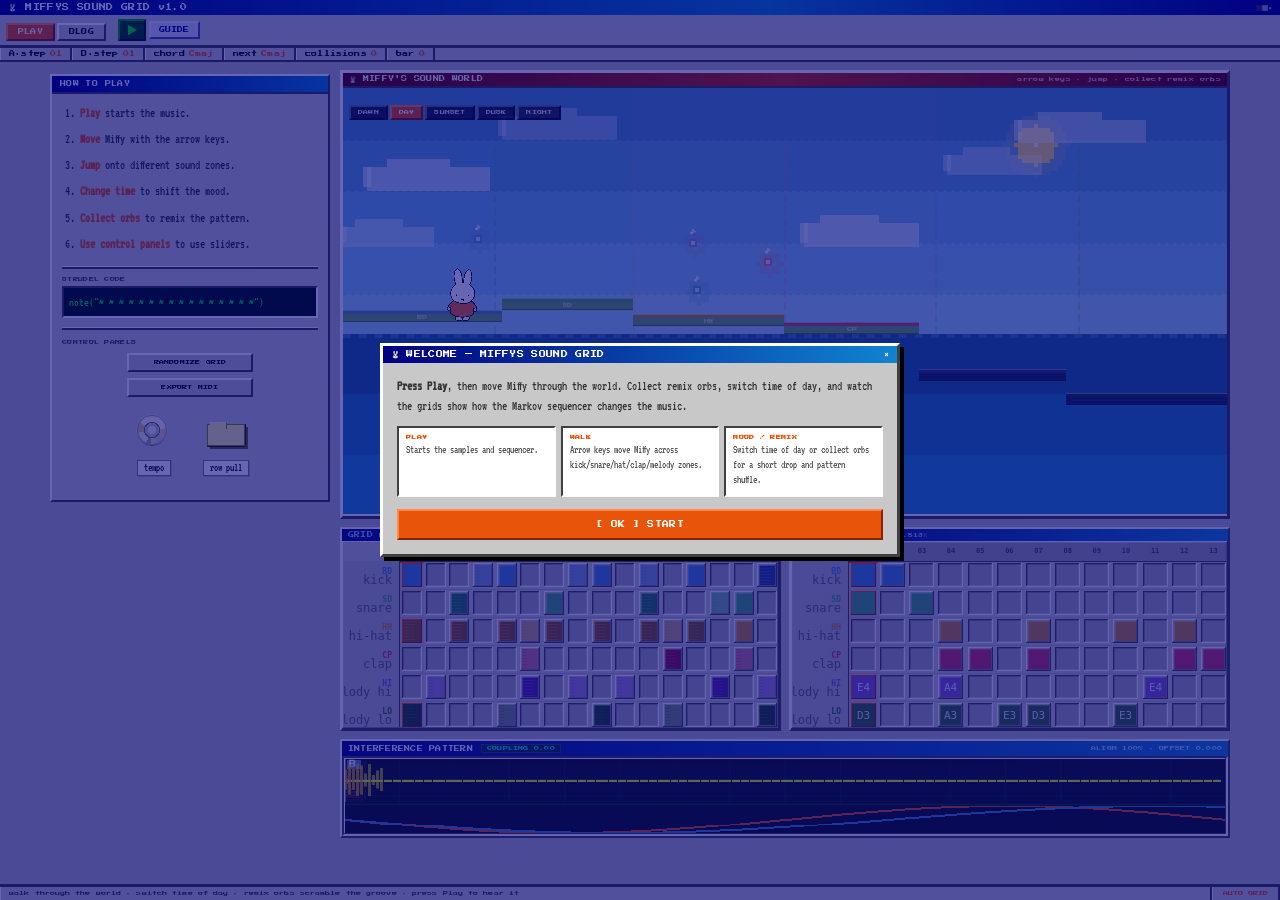
<file: index.html>
<!DOCTYPE html>
<html lang="en">
<head>
<meta charset="UTF-8">
<meta name="viewport" content="width=device-width, initial-scale=1.0">
<title>Miffy's Sound Grid</title>
<link rel="preconnect" href="https://fonts.googleapis.com">
<link rel="preconnect" href="https://fonts.gstatic.com" crossorigin>
<link href="https://fonts.googleapis.com/css2?family=VT323&family=Press+Start+2P&display=swap" rel="stylesheet">
<style>
*,*::before,*::after{box-sizing:border-box;margin:0;padding:0}

:root{
  --bg:#c0c0c0;
  --win-bg:#c8c8c8;
  --text:#000000;
  --muted:#444444;
  --accent:#e8540a;
  --accent-dim:#c44000;
  --button-face:#c0c0c0;
  --mono:'VT323',monospace;
  --pixel:'Press Start 2P',monospace;
  --c-bd:#4488cc;--c-sd:#44aa66;--c-hh:#cc8822;--c-cp:#cc3355;--c-mel:#8855cc;--c-bass:#336622;
}

html,body{
  width:100%;min-height:100%;
  background:var(--bg);
  background-image:
    repeating-linear-gradient(0deg,transparent,transparent 1px,rgba(0,0,0,.03) 1px,rgba(0,0,0,.03) 2px),
    repeating-linear-gradient(90deg,transparent,transparent 1px,rgba(0,0,0,.03) 1px,rgba(0,0,0,.03) 2px);
  color:var(--text);font-family:var(--mono);font-size:14px;overflow-x:hidden;
}
body{overflow-y:auto;}
#app{display:flex;flex-direction:column;min-height:100vh;}

/* ---- HEADER ---- */
header{
  display:flex;flex-direction:column;align-items:stretch;
  background:var(--win-bg);flex-shrink:0;
  position:sticky;top:0;z-index:50;
  border-bottom:3px solid #404040;
}
.header-titlebar{
  padding:3px 8px;
  background:linear-gradient(90deg,#000080 0%,#1084d0 60%,#000080 100%);
  color:#fff;font-family:var(--pixel);font-size:7px;letter-spacing:.05em;
  display:flex;align-items:center;gap:8px;
}
.logo{display:none;}
.top-nav{display:flex;align-items:center;gap:2px;padding:4px 6px 0;}
.nav-link{
  font-family:var(--pixel);font-size:6px;letter-spacing:.04em;
  text-transform:uppercase;text-decoration:none;color:var(--text);
  padding:4px 10px;background:var(--button-face);
  border-style:solid;border-width:2px;
  border-color:#fff #404040 #404040 #fff;
  display:inline-block;
}
.nav-link:hover{background:#d4d0c8;}
.nav-link.active{background:var(--accent);color:#fff;border-color:#ff8844 #882200 #882200 #ff8844;}
.hdr-right{display:flex;align-items:center;gap:3px;flex-wrap:wrap;padding:4px 6px;}

/* ---- BUTTONS ---- */
.pill,.btn{
  font-family:var(--pixel);font-size:6px;letter-spacing:.02em;
  padding:4px 8px;background:var(--button-face);color:var(--text);
  cursor:pointer;text-transform:uppercase;
  border-style:solid;border-width:2px;
  border-color:#fff #404040 #404040 #fff;
  border-radius:0;box-shadow:none;transition:none;white-space:nowrap;
}
.pill:hover,.btn:hover{background:#d4d0c8;transform:none;}
.pill:active,.btn:active{border-color:#404040 #fff #fff #404040;padding:5px 7px 3px 9px;}
.pill.on,.btn.on{background:var(--accent);color:#fff;border-color:#ff8844 #882200 #882200 #ff8844;}
.btn.soft{background:#d8d8f0;color:#000080;border-color:#e8e8ff #5050a0 #5050a0 #e8e8ff;}
.btn.warn.on{background:#884400;color:#ffcc00;border-color:#cc6600 #442200 #442200 #cc6600;}
.play-control{
  width:28px;height:22px;padding:0;display:inline-grid;place-items:center;
  background:#004400;border-color:#00aa00 #002200 #002200 #00aa00;
}
.play-control::before{
  content:'';display:block;width:0;height:0;margin-left:2px;
  border-top:5px solid transparent;border-bottom:5px solid transparent;border-left:9px solid #00ff00;
}
.play-control.playing{background:#660000;border-color:#ff4444 #330000 #330000 #ff4444;}
.play-control.playing::before{width:4px;height:10px;margin-left:-5px;border:0;background:#ff4444;box-shadow:6px 0 0 #ff4444;}
.sep{width:2px;height:18px;background:#808080;box-shadow:1px 0 0 #fff;}
.pill-group{display:flex;gap:2px;}

/* ---- STATEBAR ---- */
#statebar{
  display:flex;align-items:stretch;gap:0;flex-wrap:wrap;
  background:var(--win-bg);border-bottom:2px solid #404040;
  font-family:var(--pixel);font-size:6px;letter-spacing:.03em;color:var(--text);
}
#statebar span{display:flex;align-items:center;padding:3px 8px;border-right:2px solid #404040;border-left:1px solid #fff;}
#statebar b{color:var(--accent);font-weight:normal;margin-left:4px;}

/* ---- MAIN WRAP ---- */
#wrap{flex:1;padding:8px;display:flex;flex-direction:column;gap:10px;align-items:center;}
#play-layout{
  width:100%;max-width:1180px;display:grid;grid-template-columns:minmax(220px,280px) minmax(0,1fr);
  gap:10px;align-items:start;
}
#play-stage{min-width:0;display:flex;flex-direction:column;gap:8px;}

/* Secondary sequencer feedback — smaller, optional readout */
#sequencer-feedback{
  width:100%;
  display:flex;flex-direction:column;gap:8px;
  opacity:0.92;
}
#sequencer-feedback .grid-tag{font-size:5px;}
#sequencer-feedback canvas{cursor:default;}

/* ---- MUSIC GUIDE ---- */
.music-guide-panel{
  background:var(--win-bg);border-style:solid;border-width:2px;border-color:#fff #404040 #404040 #fff;
  padding:0 0 8px;max-width:100%;min-width:0;width:100%;overflow:hidden;
  position:sticky;top:74px;
}
.music-guide-title{
  padding:5px 8px;background:linear-gradient(90deg,#000080,#1084d0);font-family:var(--pixel);font-size:6px;letter-spacing:.06em;
  text-transform:uppercase;color:#fff;border-bottom:2px solid #404040;
}
.music-guide-steps{
  margin:10px 12px 12px 28px;font-family:var(--mono);font-size:13px;color:#333;line-height:1.55;list-style:decimal;
}
.music-guide-steps li{margin-bottom:6px;}
.music-guide-steps strong{color:var(--accent);font-weight:700;}
.strudel-section{margin:10px 10px 6px;padding-top:8px;border-top:2px solid #404040;box-shadow:0 -1px 0 #fff;}
.strudel-label{font-family:var(--pixel);font-size:5px;letter-spacing:.06em;text-transform:uppercase;color:var(--muted);margin-bottom:4px;}
.loading-line{
  font-family:var(--pixel);font-size:5px;color:var(--muted);letter-spacing:.02em;padding:0 12px 4px;
}
.control-launcher{
  margin:10px;
  padding-top:10px;
  border-top:2px solid #404040;
  box-shadow:0 -1px 0 #fff;
  display:flex;
  flex-direction:column;
  align-items:center;
}
.control-launcher-title{
  font-family:var(--pixel);font-size:5px;letter-spacing:.06em;text-transform:uppercase;color:var(--muted);margin-bottom:8px;
  width:100%;
}
.control-randomize-btn{
  appearance:none;
  margin:0 auto 10px;
  padding:5px 10px 4px;
  background:var(--button-face);
  color:var(--text);
  border-style:solid;
  border-width:2px;
  border-color:#fff #404040 #404040 #fff;
  box-shadow:none;
  cursor:pointer;
  font-family:var(--pixel);
  font-size:5px;
  letter-spacing:.04em;
  text-transform:uppercase;
  line-height:1.2;
}
.control-randomize-btn:hover{background:#d4d0c8;}
.control-randomize-btn:active{
  border-color:#404040 #fff #fff #404040;
  padding:6px 9px 3px 11px;
}
.control-randomize-btn:focus-visible{
  outline:1px dotted #000;
  outline-offset:2px;
}
.control-utility-buttons{
  display:flex;
  flex-direction:column;
  gap:6px;
  align-items:center;
  margin:0 auto 10px;
}
.control-utility-buttons .control-randomize-btn{
  margin:0;
  min-width:126px;
}
.desktop-panels{
  display:grid;
  grid-template-columns:repeat(2,minmax(0,1fr));
  gap:8px 10px;
  align-items:start;
  justify-content:center;
  width:fit-content;
  max-width:100%;
  margin:0 auto;
}
.desktop-panel{
  appearance:none;
  background:transparent;
  border:none;
  padding:6px 4px;
  display:flex;
  flex-direction:column;
  align-items:center;
  gap:5px;
  cursor:pointer;
  font-family:inherit;
}
.desktop-panel:hover .desktop-panel-icon{transform:translateY(-1px);}
.desktop-panel:focus-visible{outline:1px dotted #000;outline-offset:2px;}
.desktop-panel-label{
  font-family:var(--mono);font-size:11px;letter-spacing:0;text-transform:lowercase;color:#111;text-align:center;line-height:1.1;
  background:#ffffff;border:1px solid #7a7a7a;padding:1px 6px;box-shadow:1px 1px 0 rgba(0,0,0,.16);
}
.desktop-panel-icon{
  width:54px;height:42px;position:relative;background:transparent;
}
.desktop-panel-icon::before,.desktop-panel-icon::after{content:'';position:absolute;display:block;}
.desktop-panel-icon.tempo::before{
  left:10px;top:2px;width:30px;height:30px;border-radius:50%;
  background:
    radial-gradient(circle at 50% 50%,#f1f1ee 0 4px,#c8c7bf 4px 7px,#6f6f69 7px 8px,transparent 8px),
    conic-gradient(from 18deg,#fbf7e6 0 18%,#ead4a0 18% 30%,#d4cec0 30% 41%,#d7f08f 41% 46%,#a3a8ab 46% 52%,#f7eecf 52% 67%,#e2c98f 67% 79%,#fef7e6 79% 100%);
  border:1px solid #9fa2a8;
  box-shadow:
    -1px 0 0 #d4d5d9,
    1px 0 0 #d4d5d9,
    0 -1px 0 #d4d5d9,
    0 1px 0 #6b6d72;
}
.desktop-panel-icon.tempo::after{
  display:none;
}
.desktop-panel-icon.rowpull::before{
  left:8px;top:11px;width:38px;height:22px;background:
    linear-gradient(135deg,transparent 0 8px,#fbf59b 8px),
    linear-gradient(#fbf59b,#fff4aa);
  border:1px solid #8b8908;
  box-shadow:
    1px 0 0 #1e1e1e,
    0 1px 0 #1e1e1e,
    3px 3px 0 rgba(95,92,0,.9);
}
.desktop-panel-icon.rowpull::after{
  left:11px;top:9px;width:17px;height:7px;background:#fbf59b;
  border-top:1px solid #fff7ca;
  border-left:1px solid #fff7ca;
  border-right:1px solid #8b8908;
}
.control-window{
  margin:10px auto 0;
  border-style:solid;border-width:2px;border-color:#fff #404040 #404040 #fff;
  background:var(--win-bg);
  width:100%;
  max-width:100%;
  overflow:hidden;
}
.control-window.is-hidden,.desktop-panels.is-hidden{display:none;}
.control-window-bar{
  display:flex;align-items:center;gap:8px;padding:4px 6px;
  background:linear-gradient(90deg,#2a2a6a,#4a4a9a);color:#fff;
  font-family:var(--pixel);font-size:5px;letter-spacing:.06em;text-transform:uppercase;
}
.control-window-bar span:first-child{color:#ffcc66;}
.control-window-close{
  margin-left:auto;
  width:18px;height:18px;padding:0;
  background:var(--button-face);color:#000;cursor:pointer;
  border-style:solid;border-width:2px;border-color:#fff #404040 #404040 #fff;
  font-family:var(--pixel);font-size:6px;line-height:1;
}
.control-window-body{padding:6px;display:grid;gap:6px;min-width:0;}
.control-pane{display:none;gap:6px;}
.control-pane.is-active{display:grid;}
.control-mini-title{
  font-family:var(--pixel);font-size:5px;letter-spacing:.06em;text-transform:uppercase;color:var(--muted);
  padding:2px 4px;border-top:1px solid #404040;border-bottom:1px solid #fff;
}
.panel-block{
  border-style:solid;border-width:2px;border-color:#404040 #fff #fff #404040;
  background:var(--win-bg);padding:5px;display:grid;gap:5px;min-width:0;
}
.panel-slider{
  display:grid;grid-template-columns:42px minmax(0,1fr) 34px;gap:5px;align-items:center;min-width:0;
}
.panel-slider label{
  font-family:var(--pixel);font-size:5px;letter-spacing:.05em;text-transform:uppercase;color:#333;
}
.panel-slider input{min-width:0;width:100%;}
.panel-slider output{
  font-family:var(--pixel);font-size:6px;color:var(--accent);text-align:right;
}

/* ---- GRID PANELS ---- */
#grids-wrap{display:grid;grid-template-columns:1fr 1fr;gap:8px;flex-shrink:0;}
.grid-panel{background:var(--win-bg);border-style:solid;border-width:2px;border-color:#fff #404040 #404040 #fff;padding:0;}
.grid-tag{display:flex;align-items:center;gap:6px;padding:3px 6px;background:linear-gradient(90deg,#000080,#1084d0);font-family:var(--pixel);font-size:6px;letter-spacing:.04em;}
.gtag-label{color:#fff;padding:0;border:none;background:none;font-size:6px;}
.gtag-a{color:#88ccff;}.gtag-b{color:#cc88ff;}
.gtag-steps{color:rgba(255,255,255,.7);font-size:5px;}
canvas{display:block;width:100%;cursor:default;touch-action:none;image-rendering:pixelated;}
#ca,#cb{border-radius:0;}

/* ---- INTERFERENCE ---- */
#int-section{background:var(--win-bg);border-style:solid;border-width:2px;border-color:#fff #404040 #404040 #fff;flex-shrink:0;}
#int-header{display:flex;align-items:center;gap:8px;padding:3px 6px;background:linear-gradient(90deg,#000080,#1084d0);font-family:var(--pixel);font-size:6px;letter-spacing:.04em;text-transform:uppercase;}
.int-title{color:#fff;font-weight:normal;}
#coupling-badge{padding:1px 5px;font-size:5px;border:1px solid #404040;color:#00ffcc;background:#003030;}
#phase-display{margin-left:auto;color:rgba(255,255,255,.7);font-size:5px;}
#int-canvas{display:block;width:100%;height:80px;border-top:2px solid #404040;border-left:2px solid #404040;border-right:2px solid #fff;border-bottom:2px solid #fff;image-rendering:pixelated;}

/* ---- CONTROLS ---- */
.panel{flex-shrink:0;}
.control-bank{background:var(--win-bg);border-style:solid;border-width:2px;border-color:#fff #404040 #404040 #fff;padding:6px;display:grid;grid-template-columns:minmax(200px,1fr) minmax(180px,.85fr) minmax(210px,1fr);gap:6px;}
.control-section{border-style:solid;border-width:2px;border-color:#404040 #fff #fff #404040;background:var(--win-bg);display:grid;gap:5px;align-content:start;padding:0;}
.section-title{display:flex;align-items:center;justify-content:space-between;padding:3px 5px;background:linear-gradient(90deg,#2a2a6a,#4a4a9a);font-family:var(--pixel);font-size:5px;letter-spacing:.04em;text-transform:uppercase;color:#fff;}
.section-title span:first-child{color:#ffcc66;}
.subsection-title{font-family:var(--pixel);font-size:5px;letter-spacing:.06em;text-transform:uppercase;color:var(--muted);padding:2px 5px;margin:0 4px;border-top:1px solid #404040;border-bottom:1px solid #fff;}
.slider-row{display:grid;grid-template-columns:44px 1fr 32px;align-items:center;gap:4px;padding:0 5px;}
.slider-row label{font-family:var(--pixel);font-size:5px;text-transform:uppercase;letter-spacing:.02em;color:var(--muted);}
.val{font-family:var(--pixel);font-size:6px;color:var(--accent);text-align:right;}
input[type=range]{-webkit-appearance:none;appearance:none;height:6px;border-radius:0;outline:none;cursor:pointer;background:#808080;border-top:1px solid #404040;border-left:1px solid #404040;border-right:1px solid #fff;border-bottom:1px solid #fff;}
input[type=range]::-webkit-slider-thumb{-webkit-appearance:none;width:14px;height:18px;border-radius:0;cursor:pointer;background:var(--button-face);border-top:2px solid #fff;border-left:2px solid #fff;border-right:2px solid #404040;border-bottom:2px solid #404040;}

/* ---- ROW PULL ---- */
.pull-item{display:flex;align-items:center;gap:4px;padding:2px 4px;background:var(--win-bg);margin:0 4px;border-top:1px solid #404040;border-left:1px solid #404040;border-right:1px solid #fff;border-bottom:1px solid #fff;}
.pull-item{display:grid;grid-template-columns:22px 42px minmax(0,1fr) 30px;gap:4px;align-items:center;}
.pull-item .rp-name{font-family:var(--pixel);font-size:6px;width:auto;flex-shrink:1;}
.pull-item .rp-sub{font-family:var(--mono);font-size:11px;color:var(--muted);width:auto;flex-shrink:1;line-height:1.15;}
.pull-item input{flex:initial;min-width:0;width:100%;}
.pull-item .rp-val{font-family:var(--pixel);font-size:5px;color:var(--muted);width:28px;text-align:right;}

/* ---- CHORD ---- */
#chord-row{display:flex;gap:2px;flex-wrap:wrap;padding:0 4px;}
.chord-pill{font-family:var(--pixel);font-size:5px;padding:2px 5px;border-style:solid;border-width:2px;border-color:#fff #404040 #404040 #fff;color:var(--muted);background:var(--button-face);cursor:default;}
.chord-pill.active{border-color:#404040 #fff #fff #404040;color:var(--accent);background:#fff0e8;}
.chord-vals{display:flex;gap:16px;margin:4px;padding:4px;border-top:2px solid #404040;border-left:2px solid #404040;border-right:2px solid #fff;border-bottom:2px solid #fff;}
.chord-big .chord-lbl{font-family:var(--pixel);font-size:5px;letter-spacing:.06em;text-transform:uppercase;color:var(--muted);}
.chord-big .chord-name{font-family:var(--pixel);font-size:12px;color:var(--accent);line-height:1.3;margin-top:2px;}
#strudel-box{font-family:var(--mono);font-size:12px;color:#00ff44;background:#001a00;padding:5px;word-break:break-all;line-height:1.5;min-height:30px;margin:0;border-top:2px solid #404040;border-left:2px solid #404040;border-right:2px solid #fff;border-bottom:2px solid #fff;}
#loading-status{font-family:var(--pixel);font-size:5px;color:var(--muted);margin:2px 4px;letter-spacing:.02em;}

/* ---- FOOTER ---- */
footer{padding:0;border-top:3px solid #404040;background:var(--win-bg);display:flex;align-items:stretch;gap:0;flex-shrink:0;}
.hint{font-family:var(--pixel);font-size:5px;color:var(--muted);padding:4px 8px;border-right:2px solid #404040;border-left:1px solid #fff;letter-spacing:.02em;display:flex;align-items:center;flex:1;}
#kit-lbl{font-family:var(--pixel);font-size:5px;color:var(--muted);letter-spacing:.02em;}
.footer-state{display:flex;}
.footer-state span{display:flex;align-items:center;padding:4px 10px;border-right:2px solid #404040;border-left:1px solid #fff;font-family:var(--pixel);font-size:5px;color:var(--muted);}
#grid-status-lbl{color:var(--accent);text-transform:uppercase;}

/* ---- INTRO ---- */
.intro-overlay{position:fixed;inset:0;z-index:100;display:grid;place-items:center;padding:24px;background:rgba(0,0,128,.6);}
.intro-overlay.is-hidden{display:none;}
.intro-card{width:min(520px,100%);background:var(--win-bg);border-style:solid;border-width:3px;border-color:#fff #404040 #404040 #fff;box-shadow:4px 4px 0 #000;}
.intro-card-titlebar{padding:4px 8px;background:linear-gradient(90deg,#000080,#1084d0);color:#fff;font-family:var(--pixel);font-size:7px;letter-spacing:.05em;display:flex;align-items:center;gap:6px;}
.intro-card-body{padding:14px;}
.intro-kicker{font-family:var(--pixel);font-size:6px;letter-spacing:.1em;text-transform:uppercase;color:var(--accent);margin-bottom:6px;}
.intro-card h1{font-family:var(--pixel);font-size:9px;line-height:1.8;color:var(--text);margin-bottom:8px;}
.intro-card p{font-family:var(--mono);font-size:13px;color:#333;line-height:1.5;margin-bottom:10px;}
.intro-steps{display:grid;grid-template-columns:repeat(3,1fr);gap:5px;margin:8px 0 12px;}
.intro-steps div{padding:7px;background:#fff;border-top:2px solid #404040;border-left:2px solid #404040;border-right:2px solid #fff;border-bottom:2px solid #fff;}
.intro-steps b{display:block;color:var(--accent);font-family:var(--pixel);font-size:5px;text-transform:uppercase;letter-spacing:.06em;margin-bottom:3px;}
.intro-steps span{display:block;font-family:var(--mono);font-size:11px;color:#555;line-height:1.35;}
.intro-start{width:100%;border-radius:0;border-style:solid;border-width:2px;border-color:#ff8844 #882200 #882200 #ff8844;background:var(--accent);color:#fff;font-family:var(--pixel);font-size:7px;padding:10px;cursor:pointer;letter-spacing:.05em;}
.intro-start:hover{background:var(--accent-dim);}
.pill:focus-visible,.btn:focus-visible,input:focus-visible{outline:2px dotted #000;outline-offset:1px;}

/* ====== GAME ====== */
#game-section{position:relative;width:100%;margin-left:auto;margin-right:auto;overflow:hidden;flex-shrink:0;border-style:solid;border-width:3px;border-color:#fff #404040 #404040 #fff;}
#game-title-bar{padding:3px 6px;background:linear-gradient(90deg,#600000,#c83000,#600000);color:#fff;font-family:var(--pixel);font-size:6px;letter-spacing:.06em;display:flex;align-items:center;justify-content:space-between;}
#game-canvas{display:block;width:100%;height:min(54vh,430px);max-height:460px;cursor:none;touch-action:none;image-rendering:pixelated;image-rendering:crisp-edges;border-top:2px solid #404040;border-bottom:2px solid #fff;}
#tod-bar{position:absolute;top:32px;left:6px;display:flex;gap:2px;z-index:10;}
.tod-btn{font-family:var(--pixel);font-size:5px;letter-spacing:.04em;padding:3px 7px;background:rgba(0,0,0,.72);color:rgba(255,255,255,.85);border-style:solid;border-width:2px;border-color:rgba(255,255,255,.35) rgba(0,0,0,.6) rgba(0,0,0,.6) rgba(255,255,255,.35);cursor:pointer;text-transform:uppercase;}
.tod-btn:hover{background:rgba(40,20,0,.85);color:#fff;}
.tod-btn.active{background:var(--accent);color:#fff;border-color:#ff8844 #882200 #882200 #ff8844;}
#game-hud{position:absolute;bottom:6px;left:50%;transform:translateX(-50%);display:flex;gap:0;align-items:stretch;background:rgba(0,0,0,.82);border-style:solid;border-width:2px;border-color:rgba(255,255,255,.3) rgba(0,0,0,.5) rgba(0,0,0,.5) rgba(255,255,255,.3);font-family:var(--pixel);font-size:5px;color:rgba(255,255,255,.85);letter-spacing:.04em;z-index:10;white-space:nowrap;}
#game-hud > span{padding:4px 7px;border-right:1px solid rgba(255,255,255,.15);display:flex;align-items:center;}
.hud-sep{display:none;}
.hud-zone{color:#ffaa44;}
.hud-key{display:inline-block;padding:0 3px;background:rgba(255,255,255,.15);border:1px solid rgba(255,255,255,.3);margin:0 1px;}
@media(max-width:900px){
  #play-layout{grid-template-columns:1fr;max-width:min(920px,100%);}
  .music-guide-panel{position:static;}
  #grids-wrap{grid-template-columns:1fr}
  #game-canvas{height:min(40vh,280px);max-height:340px;}
  #int-canvas{height:56px;}
}
@media(max-width:640px){
  .intro-steps{grid-template-columns:1fr}
  .intro-card h1{font-size:7px}
  #game-canvas{height:min(36vh,260px);max-height:300px;}
  #int-canvas{height:48px;}
}

</style>
</head>
<body>
<div id="app">

  <header>
    <div class="header-titlebar">
      <span>🐰</span>
      <span>MIFFYS SOUND GRID v1.0</span>
      <span style="margin-left:auto;font-size:5px;opacity:.7">⬛⬜✖</span>
    </div>
    <div style="display:flex;align-items:stretch;flex-wrap:wrap;">
      <nav class="top-nav" aria-label="Main navigation">
        <a class="nav-link active" href="index.html">play</a>
        <a class="nav-link" href="blog.html">blog</a>
      </nav>
      <div class="hdr-right">
        <button class="btn play-control" id="play" aria-label="Play music" title="Play music"></button>
        <button class="btn soft" id="intro-open">guide</button>
      </div>
    </div>
  </header>

  <div id="statebar">
    <span>A·step <b id="sb-a">01</b></span>
    <span>B·step <b id="sb-b">01</b></span>
    <span>chord <b id="sb-chord">--</b></span>
    <span>next <b id="sb-next">--</b></span>
    <span>collisions <b id="sb-coll">0</b></span>
    <span>bar <b id="sb-bar">0</b></span>
  </div>

  <div id="wrap">

    <div id="play-layout">
    <aside id="music-guide" class="music-guide-panel">
      <div class="music-guide-title">How to play</div>
      <ol class="music-guide-steps">
        <li><strong>Play</strong> starts the music.</li>
        <li><strong>Move</strong> Miffy with the arrow keys.</li>
        <li><strong>Jump</strong> onto different sound zones.</li>
        <li><strong>Change time</strong> to shift the mood.</li>
        <li><strong>Collect orbs</strong> to remix the pattern.</li>
        <li><strong>Use control panels</strong> to use sliders.</li>
      </ol>
      <div class="strudel-section">
        <div class="strudel-label">Strudel code</div>
        <div id="strudel-box">note("~ ~ ~ ~ ~ ~ ~ ~ ~ ~ ~ ~ ~ ~ ~ ~")</div>
      </div>
      <div class="control-launcher">
        <div class="control-launcher-title">control panels</div>
        <div class="control-utility-buttons">
          <button id="randomize-grid-btn" class="control-randomize-btn" type="button">
            randomize grid
          </button>
          <button id="export-midi-btn" class="control-randomize-btn" type="button">
            export midi
          </button>
        </div>
        <div id="desktop-panels" class="desktop-panels">
          <button class="desktop-panel" type="button" data-panel="tempo">
            <span class="desktop-panel-icon tempo" aria-hidden="true"></span>
            <span class="desktop-panel-label">Tempo</span>
          </button>
          <button class="desktop-panel" type="button" data-panel="rowpull">
            <span class="desktop-panel-icon rowpull" aria-hidden="true"></span>
            <span class="desktop-panel-label">Row Pull</span>
          </button>
        </div>
        <section id="control-window" class="control-window is-hidden" aria-live="polite">
          <div class="control-window-bar">
            <span id="control-window-title">controls</span>
            <button id="control-window-close" class="control-window-close" type="button" aria-label="Close panel">X</button>
          </div>
          <div class="control-window-body">
            <div id="control-pane-tempo" class="control-pane" data-pane="tempo">
              <div class="control-mini-title">global controls</div>
              <div class="panel-block" id="tempo-controls"></div>
              <div class="control-mini-title">interference</div>
              <div class="panel-block" id="interference-controls"></div>
            </div>
            <div id="control-pane-rowpull" class="control-pane" data-pane="rowpull">
              <div class="control-mini-title">grid bias</div>
              <div class="panel-block" id="row-pull-wrap"></div>
            </div>
          </div>
        </section>
      </div>
    </aside>
    <main id="play-stage">
    <div id="game-section">
      <div id="game-title-bar">
        <span>🐰 MIFFY'S SOUND WORLD</span>
        <span style="font-size:5px;opacity:.7">arrow keys · jump · collect remix orbs</span>
      </div>
      <canvas id="game-canvas"></canvas>
      <div id="tod-bar">
        <button class="tod-btn" data-tod="dawn">dawn</button>
        <button class="tod-btn active" data-tod="day">day</button>
        <button class="tod-btn" data-tod="sunset">sunset</button>
        <button class="tod-btn" data-tod="dusk">dusk</button>
        <button class="tod-btn" data-tod="night">night</button>
      </div>
      <div id="game-hud">
        <span>row: <span class="hud-zone" id="hud-zone">kick</span></span>
        <span><span class="hud-key">←→</span> walk</span>
        <span><span class="hud-key">↑</span> jump</span>
        <span id="hud-action" style="color:#ffaa44;min-width:60px;"></span>
      </div>
    </div>

    <div id="sequencer-feedback">
    <div id="grids-wrap">
      <div class="grid-panel grid-a-panel">
        <div class="grid-tag">
          <span class="gtag-label gtag-a">GRID A</span>
          <span class="gtag-steps">16 steps · 1.000×</span>
        </div>
        <canvas id="ca"></canvas>
      </div>
      <div class="grid-panel grid-b-panel">
        <div class="grid-tag">
          <span class="gtag-label gtag-b">GRID B</span>
          <span class="gtag-steps" id="b-tag">13 steps · 0.813×</span>
        </div>
        <canvas id="cb"></canvas>
      </div>
    </div>

    <div id="int-section">
      <div id="int-header">
        <span class="int-title">interference pattern</span>
        <span id="coupling-badge">coupling 0.00</span>
        <span id="phase-display">ALIGN 0% · OFFSET 0.000</span>
      </div>
      <canvas id="int-canvas"></canvas>
    </div>
    </div>
    </main>
    </div>

  </div>

  <footer>
    <div class="hint">walk through the world · switch time of day · remix orbs scramble the groove · press Play to hear it</div>
    <div class="footer-state">
      <span id="grid-status-lbl">auto grid</span>
    </div>
  </footer>

  <div class="intro-overlay" id="intro-overlay" role="dialog" aria-modal="true">
    <div class="intro-card">
      <div class="intro-card-titlebar">
        <span>🐰</span>
        <span>WELCOME — MIFFYS SOUND GRID</span>
        <span style="margin-left:auto">✖</span>
      </div>
      <div class="intro-card-body">
        <p><strong>Press Play</strong>, then move Miffy through the world. Collect remix orbs, switch time of day, and watch the grids show how the Markov sequencer changes the music.</p>
        <div class="intro-steps">
          <div><b>Play</b><span>Starts the samples and sequencer.</span></div>
          <div><b>Walk</b><span>Arrow keys move Miffy across kick/snare/hat/clap/melody zones.</span></div>
          <div><b>Mood / remix</b><span>Switch time of day or collect orbs for a short drop and pattern shuffle.</span></div>
        </div>
        <button class="intro-start" id="intro-start">[ OK ] START</button>
      </div>
    </div>
  </div>

</div>
<script src="midi-export.js"></script>
<script src="app.js"></script>
</body>
</html>
</file>
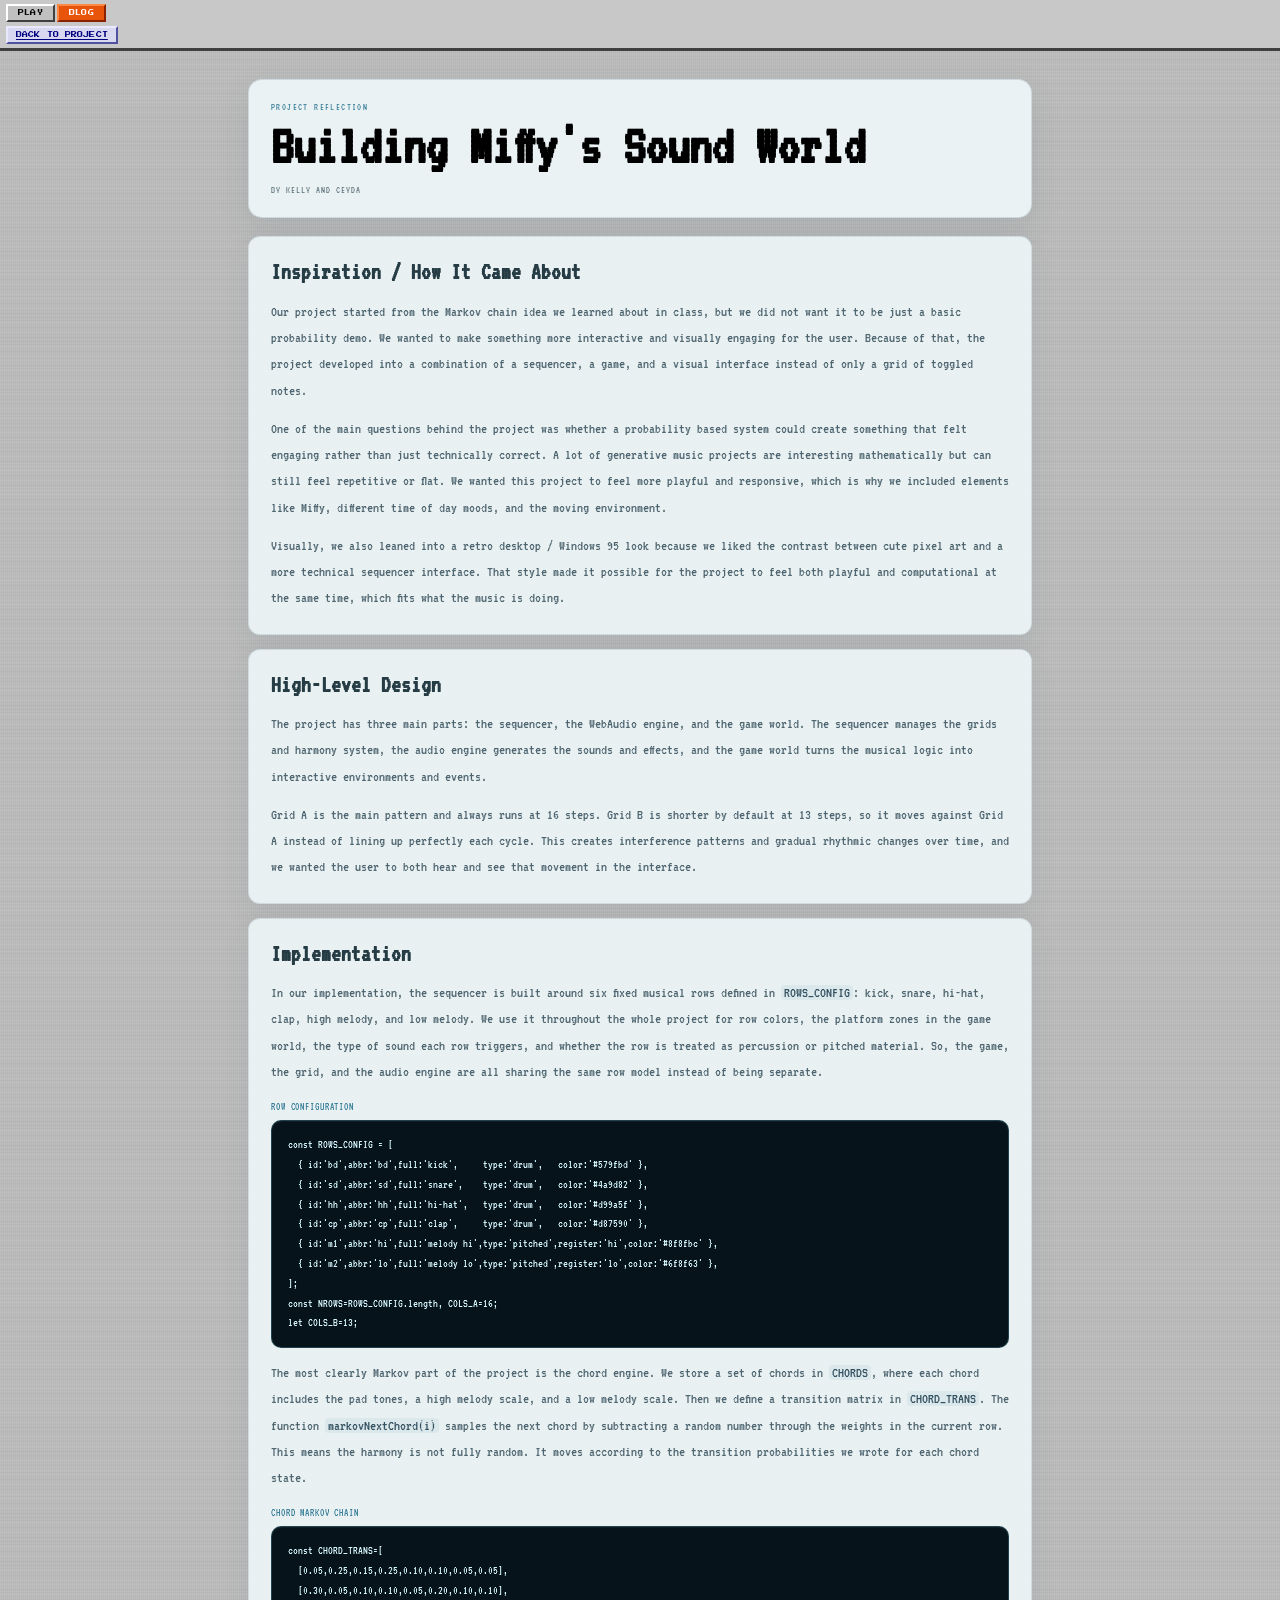
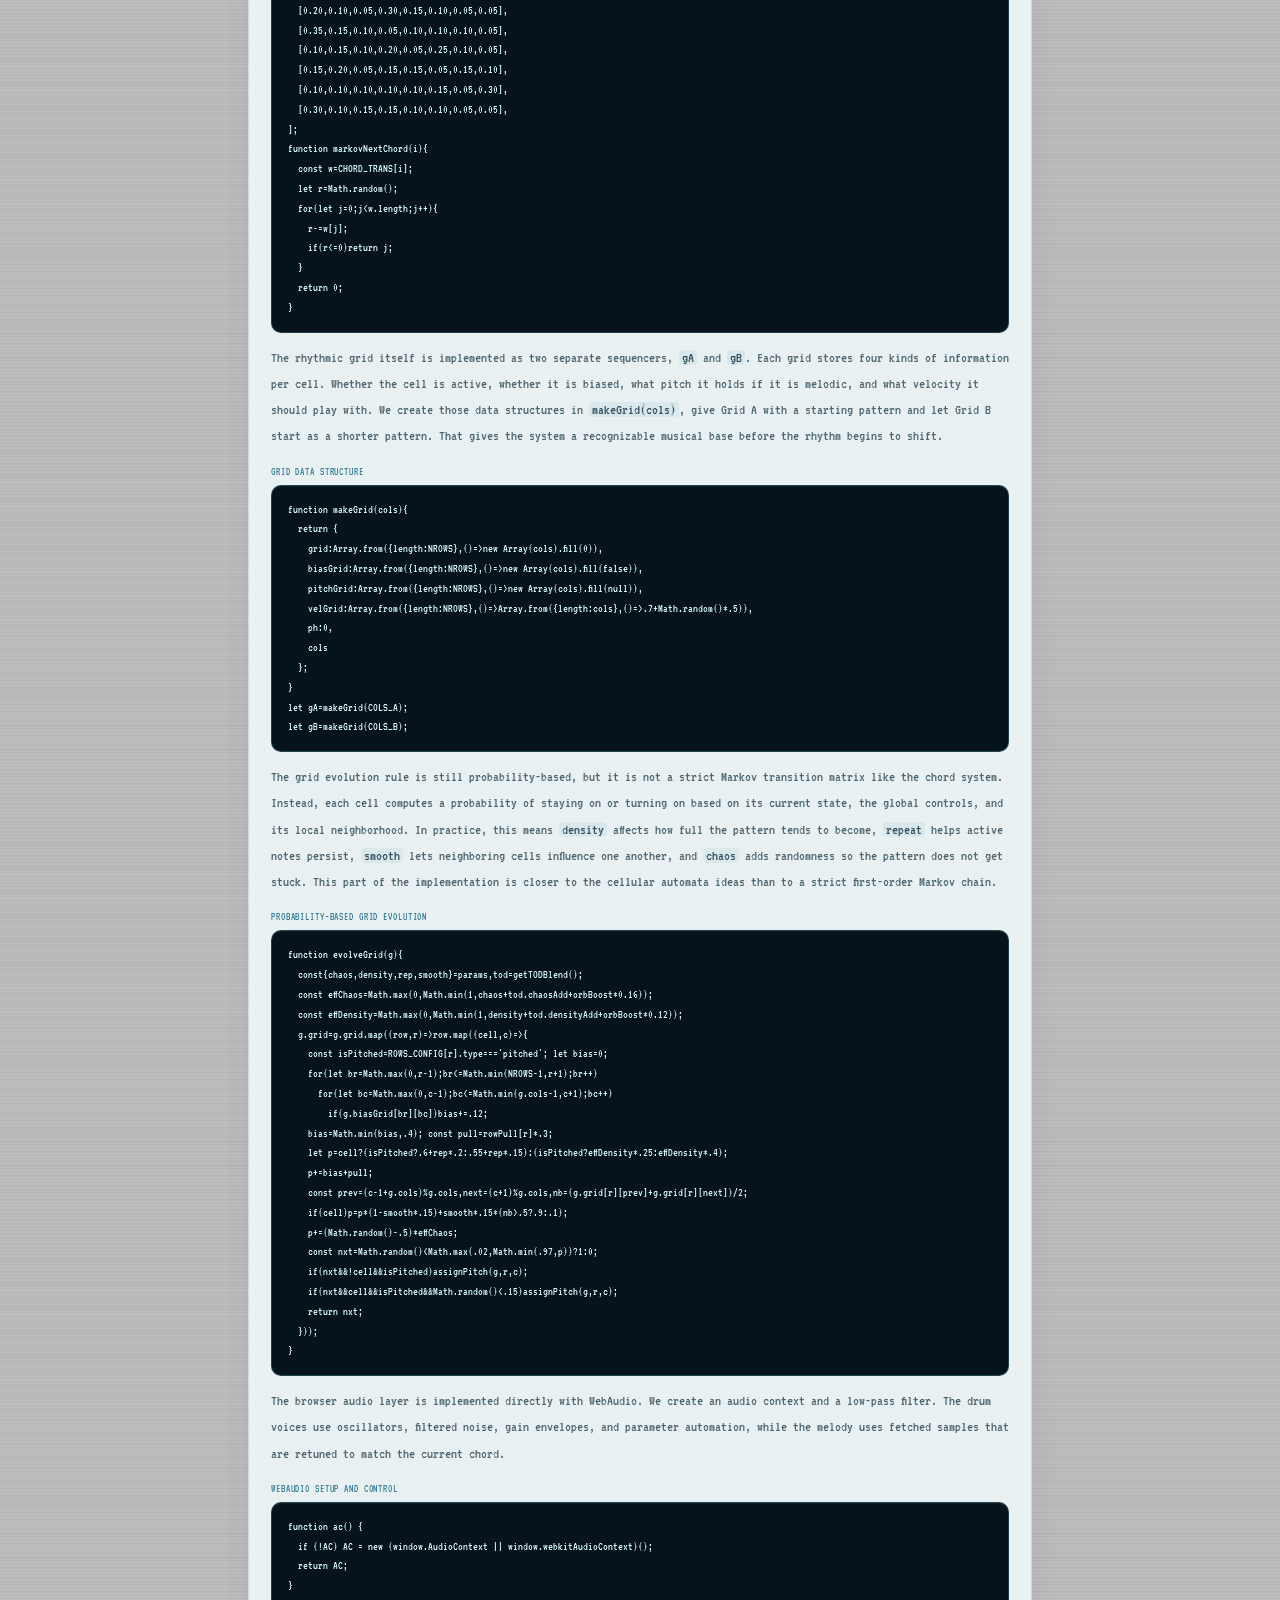
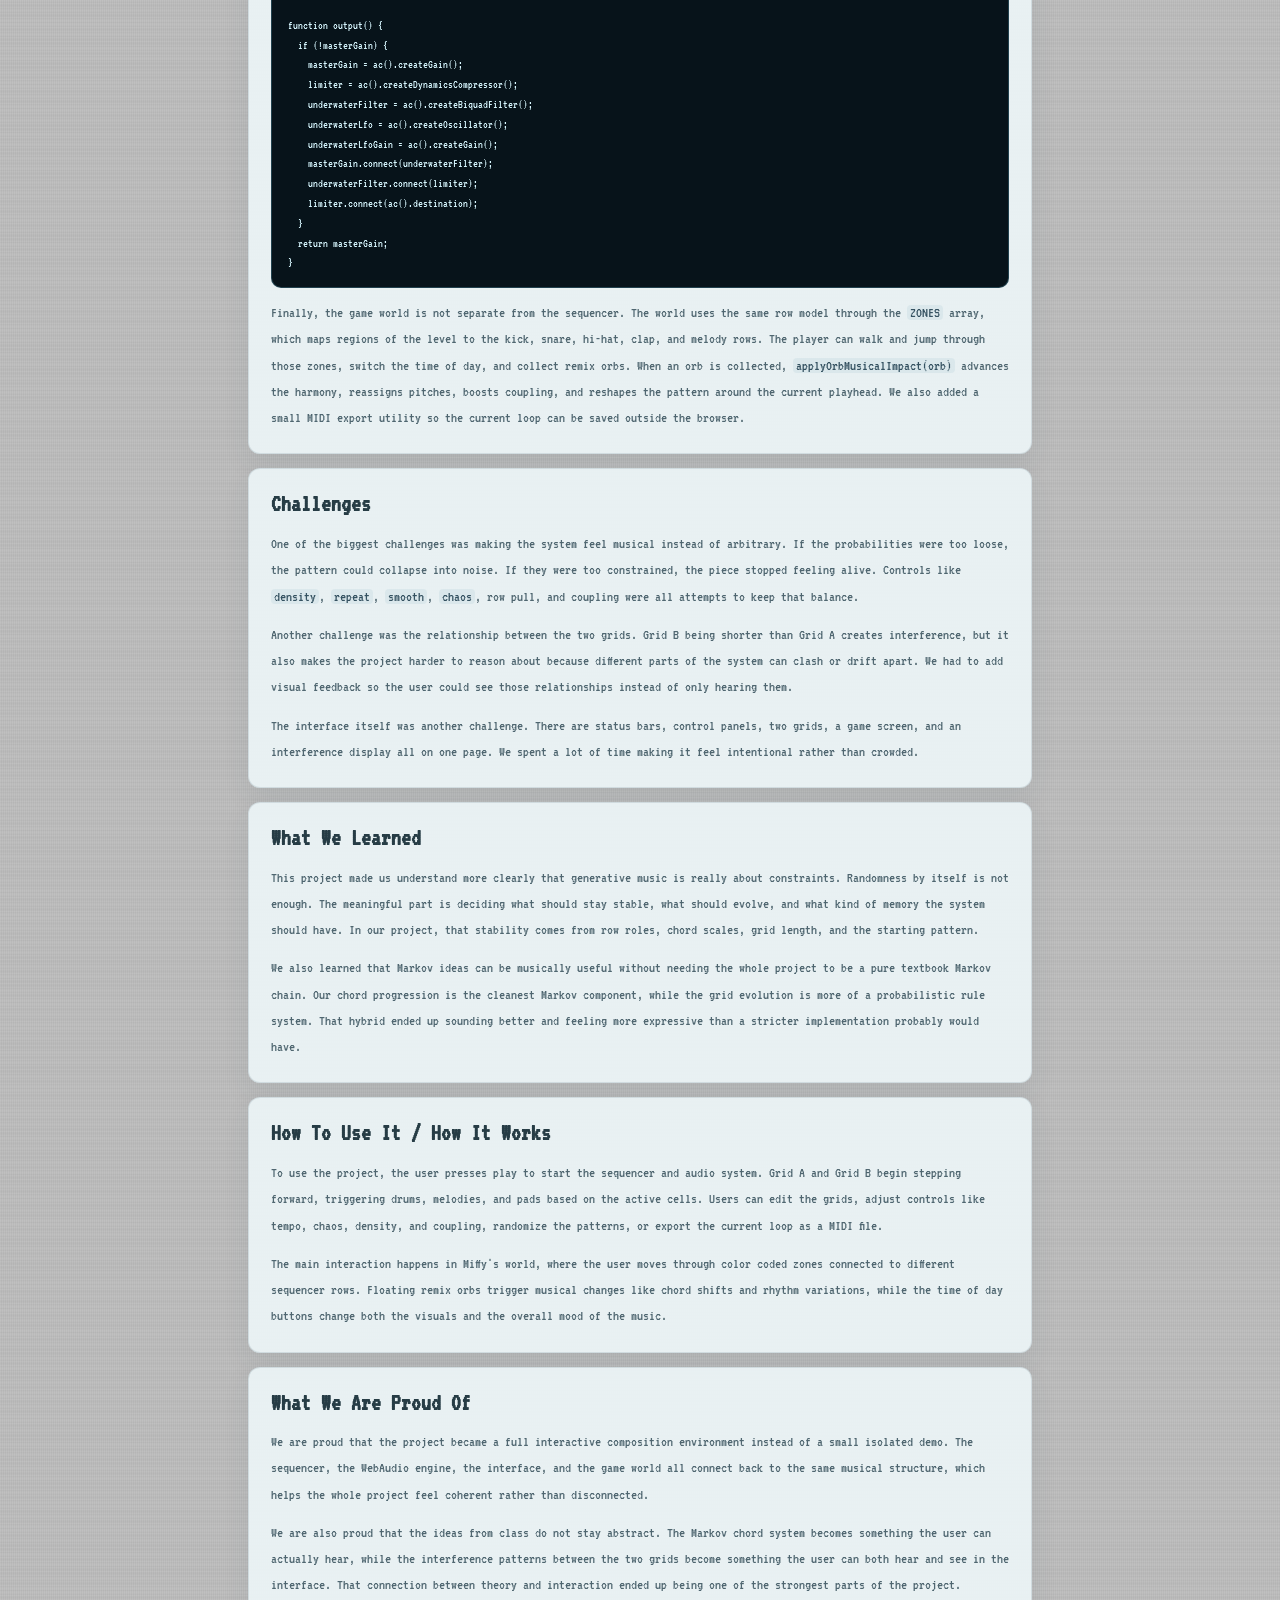
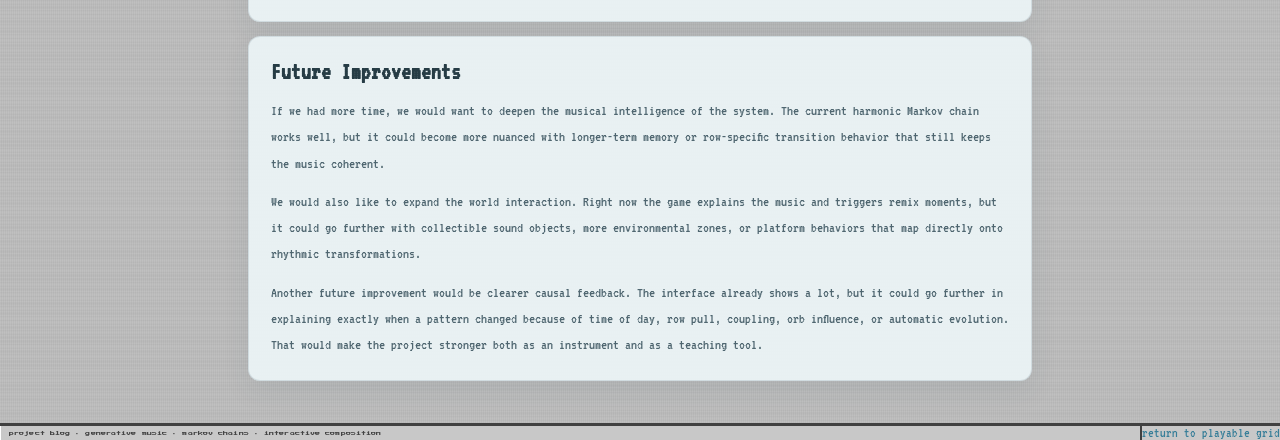
<file: blog.html>
<!DOCTYPE html>
<html lang="en">
<head>
<meta charset="UTF-8">
<meta name="viewport" content="width=device-width, initial-scale=1.0">
<title>Blog | Markov Sound Grid</title>
<link rel="preconnect" href="https://fonts.googleapis.com">
<link rel="preconnect" href="https://fonts.gstatic.com" crossorigin>
<link href="https://fonts.googleapis.com/css2?family=Nunito:wght@600;700;800&family=Space+Mono:wght@400;700&display=swap" rel="stylesheet">
<link rel="stylesheet" href="styles.css">
<style>
  body{min-height:100vh}
  .blog-shell{width:min(820px,100%);margin:0 auto;padding:28px 18px 42px}
  .blog-hero{padding:22px;border:1px solid rgba(36,66,80,.14);border-radius:14px;background:rgba(238,247,249,.92);box-shadow:0 12px 32px rgba(35,75,90,.1)}
  .blog-kicker{font-family:var(--mono);font-size:10px;letter-spacing:.14em;text-transform:uppercase;color:#397f99}
  .blog-hero h1{margin-top:8px;font-size:clamp(30px,6vw,56px);line-height:.95;color:var(--text)}
  .blog-byline{margin-top:12px;font-family:var(--mono);font-size:10px;letter-spacing:.1em;text-transform:uppercase;color:#60757d}
  .blog-layout{margin-top:18px}
  .blog-article{display:grid;gap:14px}
  .blog-card{border:1px solid rgba(36,66,80,.12);border-radius:12px;background:rgba(238,247,249,.9);padding:22px;box-shadow:0 10px 28px rgba(35,75,90,.08)}
  .blog-card h2{font-size:24px;line-height:1.15;color:#263c45;margin-bottom:12px}
  .blog-card p{font-size:15px;line-height:1.75;color:#4f6670;margin-top:12px}
  .blog-card p:first-of-type{margin-top:0}
  .blog-card p code{
    font-family:inherit;
    font-size:1em;
    color:#355261;
    background:rgba(57,127,153,.08);
    padding:0 3px;
    border-radius:4px;
  }
  .blog-callout{border-left:4px solid var(--accent);padding:13px 15px;margin-top:14px;border-radius:8px;background:rgba(216,117,144,.08);color:#5b5360;font-size:14px;line-height:1.6}
  .blog-code-title{margin-top:16px;font-family:var(--mono);font-size:11px;letter-spacing:.08em;text-transform:uppercase;color:#397f99}
  .blog-code{
    margin-top:8px;
    padding:14px 16px;
    border-radius:10px;
    background:#07131a;
    color:#d7f7ff;
    border:1px solid rgba(81,152,176,.35);
    box-shadow:inset 0 1px 0 rgba(255,255,255,.04);
    overflow:auto;
  }
  .blog-code code{
    display:block;
    white-space:pre-wrap;
    font-family:var(--mono);
    font-size:12px;
    line-height:1.65;
  }
  footer a{color:#397f99;text-decoration:none}
  footer a:hover{text-decoration:underline}
  @media(max-width:760px){
    .blog-shell{padding-top:18px}
    .blog-hero,.blog-card{padding:18px}
  }
</style>
</head>
<body>
<div id="app">
  <header>
    <div class="logo">markov sound grid</div>
    <nav class="top-nav" aria-label="Main navigation">
      <a class="nav-link" href="index.html">play</a>
      <a class="nav-link active" href="blog.html">blog</a>
    </nav>
    <div class="hdr-right">
      <a class="btn soft" href="index.html">back to project</a>
    </div>
  </header>

  <main class="blog-shell">
    <section class="blog-hero">
      <div class="blog-kicker">project reflection</div>
      <h1>Building Miffy&apos;s Sound World</h1>
      <div class="blog-byline">by Kelly and Ceyda</div>
    </section>

    <div class="blog-layout">
      <article class="blog-article">
        <section class="blog-card" id="inspiration">
          <h2>Inspiration / How It Came About</h2>
          <p>Our project started from the Markov chain idea we learned about in class, but we did not want it to be just a basic probability demo. We wanted to make something more interactive and visually engaging for the user. Because of that, the project developed into a combination of a sequencer, a game, and a visual interface instead of only a grid of toggled notes.</p>        <p>One of the main questions behind the project was whether a probability based system could create something that felt engaging rather than just technically correct. A lot of generative music projects are interesting mathematically but can still feel repetitive or flat. We wanted this project to feel more playful and responsive, which is why we included elements like Miffy, different time of day moods, and the moving environment.</p>
          <p>Visually, we also leaned into a retro desktop / Windows 95 look because we liked the contrast between cute pixel art and a more technical sequencer interface. That style made it possible for the project to feel both playful and computational at the same time, which fits what the music is doing.</p>
        </section>

        <section class="blog-card" id="design">
          <h2>High-Level Design</h2>
          <p>The project has three main parts: the sequencer, the WebAudio engine, and the game world. The sequencer manages the grids and harmony system, the audio engine generates the sounds and effects, and the game world turns the musical logic into interactive environments and events.</p>
          <p>Grid A is the main pattern and always runs at 16 steps. Grid B is shorter by default at 13 steps, so it moves against Grid A instead of lining up perfectly each cycle. This creates interference patterns and gradual rhythmic changes over time, and we wanted the user to both hear and see that movement in the interface.</p>
        </section>

        <section class="blog-card" id="implementation">
          <h2>Implementation</h2>
          <p>In our implementation, the sequencer is built around six fixed musical rows defined in <code>ROWS_CONFIG</code>: kick, snare, hi-hat, clap, high melody, and low melody. We use it throughout the whole project for row colors, the platform zones in the game world, the type of sound each row triggers, and whether the row is treated as percussion or pitched material. So, the game, the grid, and the audio engine are all sharing the same row model instead of being separate.</p>
          <div class="blog-code-title">Row Configuration</div>
          <pre class="blog-code"><code>const ROWS_CONFIG = [
  { id:'bd',abbr:'bd',full:'kick',     type:'drum',   color:'#579fbd' },
  { id:'sd',abbr:'sd',full:'snare',    type:'drum',   color:'#4a9d82' },
  { id:'hh',abbr:'hh',full:'hi-hat',   type:'drum',   color:'#d99a5f' },
  { id:'cp',abbr:'cp',full:'clap',     type:'drum',   color:'#d87590' },
  { id:'m1',abbr:'hi',full:'melody hi',type:'pitched',register:'hi',color:'#8f8fbc' },
  { id:'m2',abbr:'lo',full:'melody lo',type:'pitched',register:'lo',color:'#6f8f63' },
];
const NROWS=ROWS_CONFIG.length, COLS_A=16;
let COLS_B=13;</code></pre>
          <p>The most clearly Markov part of the project is the chord engine. We store a set of chords in <code>CHORDS</code>, where each chord includes the pad tones, a high melody scale, and a low melody scale. Then we define a transition matrix in <code>CHORD_TRANS</code>. The function <code>markovNextChord(i)</code> samples the next chord by subtracting a random number through the weights in the current row. This means the harmony is not fully random. It moves according to the transition probabilities we wrote for each chord state.</p>
          <div class="blog-code-title">Chord Markov Chain</div>
          <pre class="blog-code"><code>const CHORD_TRANS=[
  [0.05,0.25,0.15,0.25,0.10,0.10,0.05,0.05],
  [0.30,0.05,0.10,0.10,0.05,0.20,0.10,0.10],
  [0.20,0.10,0.05,0.30,0.15,0.10,0.05,0.05],
  [0.35,0.15,0.10,0.05,0.10,0.10,0.10,0.05],
  [0.10,0.15,0.10,0.20,0.05,0.25,0.10,0.05],
  [0.15,0.20,0.05,0.15,0.15,0.05,0.15,0.10],
  [0.10,0.10,0.10,0.10,0.10,0.15,0.05,0.30],
  [0.30,0.10,0.15,0.15,0.10,0.10,0.05,0.05],
];
function markovNextChord(i){
  const w=CHORD_TRANS[i];
  let r=Math.random();
  for(let j=0;j&lt;w.length;j++){
    r-=w[j];
    if(r&lt;=0)return j;
  }
  return 0;
}</code></pre>
          <p>The rhythmic grid itself is implemented as two separate sequencers, <code>gA</code> and <code>gB</code>. Each grid stores four kinds of information per cell. Whether the cell is active, whether it is biased, what pitch it holds if it is melodic, and what velocity it should play with. We create those data structures in <code>makeGrid(cols)</code>, give Grid A with a starting pattern and let Grid B start as a shorter pattern. That gives the system a recognizable musical base before the rhythm begins to shift.</p>
          <div class="blog-code-title">Grid Data Structure</div>
          <pre class="blog-code"><code>function makeGrid(cols){
  return {
    grid:Array.from({length:NROWS},()=>new Array(cols).fill(0)),
    biasGrid:Array.from({length:NROWS},()=>new Array(cols).fill(false)),
    pitchGrid:Array.from({length:NROWS},()=>new Array(cols).fill(null)),
    velGrid:Array.from({length:NROWS},()=>Array.from({length:cols},()=>.7+Math.random()*.5)),
    ph:0,
    cols
  };
}
let gA=makeGrid(COLS_A);
let gB=makeGrid(COLS_B);</code></pre>
          <p>The grid evolution rule is still probability-based, but it is not a strict Markov transition matrix like the chord system. Instead, each cell computes a probability of staying on or turning on based on its current state, the global controls, and its local neighborhood. In practice, this means <code>density</code> affects how full the pattern tends to become, <code>repeat</code> helps active notes persist, <code>smooth</code> lets neighboring cells influence one another, and <code>chaos</code> adds randomness so the pattern does not get stuck. This part of the implementation is closer to the cellular automata ideas than to a strict first-order Markov chain.</p>
          <div class="blog-code-title">Probability-Based Grid Evolution</div>
          <pre class="blog-code"><code>function evolveGrid(g){
  const{chaos,density,rep,smooth}=params,tod=getTODBlend();
  const effChaos=Math.max(0,Math.min(1,chaos+tod.chaosAdd+orbBoost*0.16));
  const effDensity=Math.max(0,Math.min(1,density+tod.densityAdd+orbBoost*0.12));
  g.grid=g.grid.map((row,r)=>row.map((cell,c)=>{
    const isPitched=ROWS_CONFIG[r].type==='pitched'; let bias=0;
    for(let br=Math.max(0,r-1);br&lt;=Math.min(NROWS-1,r+1);br++)
      for(let bc=Math.max(0,c-1);bc&lt;=Math.min(g.cols-1,c+1);bc++)
        if(g.biasGrid[br][bc])bias+=.12;
    bias=Math.min(bias,.4); const pull=rowPull[r]*.3;
    let p=cell?(isPitched?.6+rep*.2:.55+rep*.15):(isPitched?effDensity*.25:effDensity*.4);
    p+=bias+pull;
    const prev=(c-1+g.cols)%g.cols,next=(c+1)%g.cols,nb=(g.grid[r][prev]+g.grid[r][next])/2;
    if(cell)p=p*(1-smooth*.15)+smooth*.15*(nb&gt;.5?.9:.1);
    p+=(Math.random()-.5)*effChaos;
    const nxt=Math.random()&lt;Math.max(.02,Math.min(.97,p))?1:0;
    if(nxt&amp;&amp;!cell&amp;&amp;isPitched)assignPitch(g,r,c);
    if(nxt&amp;&amp;cell&amp;&amp;isPitched&amp;&amp;Math.random()&lt;.15)assignPitch(g,r,c);
    return nxt;
  }));
}</code></pre>
          <p>The browser audio layer is implemented directly with WebAudio. We create an audio context and a low-pass filter. The drum voices use oscillators, filtered noise, gain envelopes, and parameter automation, while the melody uses fetched samples that are retuned to match the current chord.</p>
          <div class="blog-code-title">WebAudio Setup And Control</div>
          <pre class="blog-code"><code>function ac() {
  if (!AC) AC = new (window.AudioContext || window.webkitAudioContext)();
  return AC;
}

function output() {
  if (!masterGain) {
    masterGain = ac().createGain();
    limiter = ac().createDynamicsCompressor();
    underwaterFilter = ac().createBiquadFilter();
    underwaterLfo = ac().createOscillator();
    underwaterLfoGain = ac().createGain();
    masterGain.connect(underwaterFilter);
    underwaterFilter.connect(limiter);
    limiter.connect(ac().destination);
  }
  return masterGain;
}</code></pre>
          <p>Finally, the game world is not separate from the sequencer. The world uses the same row model through the <code>ZONES</code> array, which maps regions of the level to the kick, snare, hi-hat, clap, and melody rows. The player can walk and jump through those zones, switch the time of day, and collect remix orbs. When an orb is collected, <code>applyOrbMusicalImpact(orb)</code> advances the harmony, reassigns pitches, boosts coupling, and reshapes the pattern around the current playhead. We also added a small MIDI export utility so the current loop can be saved outside the browser.</p>
        </section>

        <section class="blog-card" id="challenges">
          <h2>Challenges</h2>
          <p>One of the biggest challenges was making the system feel musical instead of arbitrary. If the probabilities were too loose, the pattern could collapse into noise. If they were too constrained, the piece stopped feeling alive. Controls like <code>density</code>, <code>repeat</code>, <code>smooth</code>, <code>chaos</code>, row pull, and coupling were all attempts to keep that balance.</p>
          <p>Another challenge was the relationship between the two grids. Grid B being shorter than Grid A creates interference, but it also makes the project harder to reason about because different parts of the system can clash or drift apart. We had to add visual feedback so the user could see those relationships instead of only hearing them.</p>
          <p>The interface itself was another challenge. There are status bars, control panels, two grids, a game screen, and an interference display all on one page. We spent a lot of time making it feel intentional rather than crowded.</p>
        </section>

        <section class="blog-card" id="learned">
          <h2>What We Learned</h2>
          <p>This project made us understand more clearly that generative music is really about constraints. Randomness by itself is not enough. The meaningful part is deciding what should stay stable, what should evolve, and what kind of memory the system should have. In our project, that stability comes from row roles, chord scales, grid length, and the starting pattern.</p>
          <p>We also learned that Markov ideas can be musically useful without needing the whole project to be a pure textbook Markov chain. Our chord progression is the cleanest Markov component, while the grid evolution is more of a probabilistic rule system. That hybrid ended up sounding better and feeling more expressive than a stricter implementation probably would have.</p>
        </section>

        <section class="blog-card" id="usage">
          <h2>How To Use It / How It Works</h2>
          <p>To use the project, the user presses play to start the sequencer and audio system. Grid A and Grid B begin stepping forward, triggering drums, melodies, and pads based on the active cells. Users can edit the grids, adjust controls like tempo, chaos, density, and coupling, randomize the patterns, or export the current loop as a MIDI file.</p>
          <p>The main interaction happens in Miffy&apos;s world, where the user moves through color coded zones connected to different sequencer rows. Floating remix orbs trigger musical changes like chord shifts and rhythm variations, while the time of day buttons change both the visuals and the overall mood of the music.</p>
        </section>

        <section class="blog-card" id="proud">
          <h2>What We Are Proud Of</h2>
          <p>We are proud that the project became a full interactive composition environment instead of a small isolated demo. The sequencer, the WebAudio engine, the interface, and the game world all connect back to the same musical structure, which helps the whole project feel coherent rather than disconnected.</p>
          <p>We are also proud that the ideas from class do not stay abstract. The Markov chord system becomes something the user can actually hear, while the interference patterns between the two grids become something the user can both hear and see in the interface. That connection between theory and interaction ended up being one of the strongest parts of the project.</p>
        </section>

        <section class="blog-card" id="future">
          <h2>Future Improvements</h2>
          <p>If we had more time, we would want to deepen the musical intelligence of the system. The current harmonic Markov chain works well, but it could become more nuanced with longer-term memory or row-specific transition behavior that still keeps the music coherent.</p>
          <p>We would also like to expand the world interaction. Right now the game explains the music and triggers remix moments, but it could go further with collectible sound objects, more environmental zones, or platform behaviors that map directly onto rhythmic transformations.</p>
          <p>Another future improvement would be clearer causal feedback. The interface already shows a lot, but it could go further in explaining exactly when a pattern changed because of time of day, row pull, coupling, orb influence, or automatic evolution. That would make the project stronger both as an instrument and as a teaching tool.</p>
        </section>
      </article>
    </div>
  </main>

  <footer>
    <div class="hint">project blog · generative music · markov chains · interactive composition</div>
    <div class="footer-state"><a href="index.html">return to playable grid</a></div>
  </footer>
</div>
</body>
</html>
</file>
<file: styles.css>
@import url('https://fonts.googleapis.com/css2?family=VT323&family=Press+Start+2P&display=swap');

*,*::before,*::after{box-sizing:border-box;margin:0;padding:0}

:root{
  --bg:#c0c0c0;
  --win-bg:#c8c8c8;
  --text:#000000;
  --muted:#444444;
  --accent:#e8540a;
  --accent-dim:#c44000;
  --button-face:#c0c0c0;
  --mono:'VT323',monospace;
  --pixel:'Press Start 2P',monospace;
  --c-bd:#4488cc;--c-sd:#44aa66;--c-hh:#cc8822;--c-cp:#cc3355;--c-mel:#8855cc;--c-bass:#336622;
}

html,body{
  width:100%;min-height:100%;
  background:var(--bg);
  background-image:
    repeating-linear-gradient(0deg,transparent,transparent 1px,rgba(0,0,0,.03) 1px,rgba(0,0,0,.03) 2px),
    repeating-linear-gradient(90deg,transparent,transparent 1px,rgba(0,0,0,.03) 1px,rgba(0,0,0,.03) 2px);
  color:var(--text);font-family:var(--mono);font-size:14px;overflow-x:hidden;
}
body{overflow-y:auto;}
#app{display:flex;flex-direction:column;min-height:100vh;}

/* ---- HEADER ---- */
header{
  display:flex;flex-direction:column;align-items:stretch;
  background:var(--win-bg);flex-shrink:0;
  position:sticky;top:0;z-index:50;
  border-bottom:3px solid #404040;
}
.header-titlebar{
  padding:3px 8px;
  background:linear-gradient(90deg,#000080 0%,#1084d0 60%,#000080 100%);
  color:#fff;font-family:var(--pixel);font-size:7px;letter-spacing:.05em;
  display:flex;align-items:center;gap:8px;
}
.logo{display:none;}
.top-nav{display:flex;align-items:center;gap:2px;padding:4px 6px 0;}
.nav-link{
  font-family:var(--pixel);font-size:6px;letter-spacing:.04em;
  text-transform:uppercase;text-decoration:none;color:var(--text);
  padding:4px 10px;background:var(--button-face);
  border-style:solid;border-width:2px;
  border-color:#fff #404040 #404040 #fff;
  display:inline-block;
}
.nav-link:hover{background:#d4d0c8;}
.nav-link.active{background:var(--accent);color:#fff;border-color:#ff8844 #882200 #882200 #ff8844;}
.hdr-right{display:flex;align-items:center;gap:3px;flex-wrap:wrap;padding:4px 6px;}

/* ---- BUTTONS ---- */
.pill,.btn{
  font-family:var(--pixel);font-size:6px;letter-spacing:.02em;
  padding:4px 8px;background:var(--button-face);color:var(--text);
  cursor:pointer;text-transform:uppercase;
  border-style:solid;border-width:2px;
  border-color:#fff #404040 #404040 #fff;
  border-radius:0;box-shadow:none;transition:none;white-space:nowrap;
}
.pill:hover,.btn:hover{background:#d4d0c8;transform:none;}
.pill:active,.btn:active{border-color:#404040 #fff #fff #404040;padding:5px 7px 3px 9px;}
.pill.on,.btn.on{background:var(--accent);color:#fff;border-color:#ff8844 #882200 #882200 #ff8844;}
.btn.soft{background:#d8d8f0;color:#000080;border-color:#e8e8ff #5050a0 #5050a0 #e8e8ff;}
.btn.warn.on{background:#884400;color:#ffcc00;border-color:#cc6600 #442200 #442200 #cc6600;}
.play-control{
  width:28px;height:22px;padding:0;display:inline-grid;place-items:center;
  background:#004400;border-color:#00aa00 #002200 #002200 #00aa00;
}
.play-control::before{
  content:'';display:block;width:0;height:0;margin-left:2px;
  border-top:5px solid transparent;border-bottom:5px solid transparent;border-left:9px solid #00ff00;
}
.play-control.playing{background:#660000;border-color:#ff4444 #330000 #330000 #ff4444;}
.play-control.playing::before{width:4px;height:10px;margin-left:-5px;border:0;background:#ff4444;box-shadow:6px 0 0 #ff4444;}
.sep{width:2px;height:18px;background:#808080;box-shadow:1px 0 0 #fff;}
.pill-group{display:flex;gap:2px;}

/* ---- STATEBAR ---- */
#statebar{
  display:flex;align-items:stretch;gap:0;flex-wrap:wrap;
  background:var(--win-bg);border-bottom:2px solid #404040;
  font-family:var(--pixel);font-size:6px;letter-spacing:.03em;color:var(--text);
}
#statebar span{display:flex;align-items:center;padding:3px 8px;border-right:2px solid #404040;border-left:1px solid #fff;}
#statebar b{color:var(--accent);font-weight:normal;}

/* ---- MAIN WRAP ---- */
#wrap{flex:1;padding:8px;display:flex;flex-direction:column;gap:10px;align-items:center;}
#play-layout{
  width:100%;max-width:1180px;display:grid;grid-template-columns:minmax(220px,280px) minmax(0,1fr);
  gap:10px;align-items:start;
}
#play-stage{min-width:0;display:flex;flex-direction:column;gap:8px;}

/* Game-centered layout (mirrors index inline styles when linking this sheet) */
#game-section{
  position:relative;width:100%;margin-left:auto;margin-right:auto;
  overflow:hidden;flex-shrink:0;border-style:solid;border-width:3px;
  border-color:#fff #404040 #404040 #fff;
}
#game-canvas{
  display:block;width:100%;height:min(54vh,430px);max-height:460px;cursor:none;touch-action:none;
  image-rendering:pixelated;image-rendering:crisp-edges;border-top:2px solid #404040;border-bottom:2px solid #fff;
}
#sequencer-feedback{
  width:100%;display:flex;flex-direction:column;gap:8px;opacity:0.92;
}
#sequencer-feedback canvas{cursor:default;}

.music-guide-panel{
  background:var(--win-bg);border-style:solid;border-width:2px;border-color:#fff #404040 #404040 #fff;
  padding:0 0 8px;max-width:100%;
  position:sticky;top:74px;
}
.music-guide-title{
  padding:5px 8px;background:linear-gradient(90deg,#2a4a2a,#3d6a3d);font-family:var(--pixel);font-size:6px;letter-spacing:.06em;
  text-transform:uppercase;color:#fff;border-bottom:2px solid #404040;
}
.music-guide-steps{
  margin:10px 12px 12px 28px;font-family:var(--mono);font-size:13px;color:#333;line-height:1.55;list-style:decimal;
}
.music-guide-steps li{margin-bottom:6px;}
.music-guide-steps strong{color:var(--accent);font-weight:700;}
.strudel-section{margin:10px 10px 6px;padding-top:8px;border-top:2px solid #404040;box-shadow:0 -1px 0 #fff;}
.strudel-label{font-family:var(--pixel);font-size:5px;letter-spacing:.06em;text-transform:uppercase;color:var(--muted);margin-bottom:4px;}
.loading-line{
  font-family:var(--pixel);font-size:5px;color:var(--muted);letter-spacing:.02em;padding:0 12px 4px;
}

/* ---- GRID PANELS ---- */
#grids-wrap{display:grid;grid-template-columns:1fr 1fr;gap:8px;flex-shrink:0;}
.grid-panel{background:var(--win-bg);border-style:solid;border-width:2px;border-color:#fff #404040 #404040 #fff;padding:0;}
.grid-tag{display:flex;align-items:center;gap:6px;padding:3px 6px;background:linear-gradient(90deg,#000080,#1084d0);font-family:var(--pixel);font-size:6px;letter-spacing:.04em;}
.gtag-label{color:#fff;padding:0;border:none;background:none;font-size:6px;}
.gtag-a{color:#88ccff;}.gtag-b{color:#cc88ff;}
.gtag-steps{color:rgba(255,255,255,.7);font-size:5px;}
canvas{display:block;width:100%;cursor:default;touch-action:none;image-rendering:pixelated;}
#ca,#cb{border-radius:0;}

/* ---- INTERFERENCE ---- */
#int-section{background:var(--win-bg);border-style:solid;border-width:2px;border-color:#fff #404040 #404040 #fff;flex-shrink:0;}
#int-header{display:flex;align-items:center;gap:8px;padding:3px 6px;background:linear-gradient(90deg,#004040,#007070);font-family:var(--pixel);font-size:6px;letter-spacing:.04em;text-transform:uppercase;}
.int-title{color:#fff;font-weight:normal;}
#coupling-badge{padding:1px 5px;font-size:5px;border:1px solid #404040;color:#00ffcc;background:#003030;}
#phase-display{margin-left:auto;color:rgba(255,255,255,.7);font-size:5px;}
#int-canvas{display:block;width:100%;height:80px;border-top:2px solid #404040;border-left:2px solid #404040;border-right:2px solid #fff;border-bottom:2px solid #fff;image-rendering:pixelated;}

/* ---- CONTROLS ---- */
.panel{flex-shrink:0;}
.control-bank{background:var(--win-bg);border-style:solid;border-width:2px;border-color:#fff #404040 #404040 #fff;padding:6px;display:grid;grid-template-columns:minmax(200px,1fr) minmax(180px,.85fr) minmax(210px,1fr);gap:6px;}
.control-section{border-style:solid;border-width:2px;border-color:#404040 #fff #fff #404040;background:var(--win-bg);display:grid;gap:5px;align-content:start;padding:0;}
.section-title{display:flex;align-items:center;justify-content:space-between;padding:3px 5px;background:linear-gradient(90deg,#2a2a6a,#4a4a9a);font-family:var(--pixel);font-size:5px;letter-spacing:.04em;text-transform:uppercase;color:#fff;}
.section-title span:first-child{color:#ffcc66;}
.subsection-title{font-family:var(--pixel);font-size:5px;letter-spacing:.06em;text-transform:uppercase;color:var(--muted);padding:2px 5px;margin:0 4px;border-top:1px solid #404040;border-bottom:1px solid #fff;}
.slider-row{display:grid;grid-template-columns:44px 1fr 32px;align-items:center;gap:4px;padding:0 5px;}
.slider-row label{font-family:var(--pixel);font-size:5px;text-transform:uppercase;letter-spacing:.02em;color:var(--muted);}
.val{font-family:var(--pixel);font-size:6px;color:var(--accent);text-align:right;}
input[type=range]{-webkit-appearance:none;appearance:none;height:6px;border-radius:0;outline:none;cursor:pointer;background:#808080;border-top:1px solid #404040;border-left:1px solid #404040;border-right:1px solid #fff;border-bottom:1px solid #fff;}
input[type=range]::-webkit-slider-thumb{-webkit-appearance:none;width:14px;height:18px;border-radius:0;cursor:pointer;background:var(--button-face);border-top:2px solid #fff;border-left:2px solid #fff;border-right:2px solid #404040;border-bottom:2px solid #404040;}

/* ---- ROW PULL ---- */
.pull-item{display:flex;align-items:center;gap:4px;padding:2px 4px;background:var(--win-bg);margin:0 4px;border-top:1px solid #404040;border-left:1px solid #404040;border-right:1px solid #fff;border-bottom:1px solid #fff;}
.pull-item .rp-name{font-family:var(--pixel);font-size:6px;width:20px;flex-shrink:0;}
.pull-item .rp-sub{font-family:var(--mono);font-size:11px;color:var(--muted);width:36px;flex-shrink:0;}
.pull-item input{flex:1;}
.pull-item .rp-val{font-family:var(--pixel);font-size:5px;color:var(--muted);width:28px;text-align:right;}

/* ---- CHORD ---- */
#chord-row{display:flex;gap:2px;flex-wrap:wrap;padding:0 4px;}
.chord-pill{font-family:var(--pixel);font-size:5px;padding:2px 5px;border-style:solid;border-width:2px;border-color:#fff #404040 #404040 #fff;color:var(--muted);background:var(--button-face);cursor:default;}
.chord-pill.active{border-color:#404040 #fff #fff #404040;color:var(--accent);background:#fff0e8;}
.chord-vals{display:flex;gap:16px;margin:4px;padding:4px;border-top:2px solid #404040;border-left:2px solid #404040;border-right:2px solid #fff;border-bottom:2px solid #fff;}
.chord-big .chord-lbl{font-family:var(--pixel);font-size:5px;letter-spacing:.06em;text-transform:uppercase;color:var(--muted);}
.chord-big .chord-name{font-family:var(--pixel);font-size:12px;color:var(--accent);line-height:1.3;margin-top:2px;}
#strudel-box{font-family:var(--mono);font-size:12px;color:#00ff44;background:#001a00;padding:5px;word-break:break-all;line-height:1.5;min-height:30px;margin:0;border-top:2px solid #404040;border-left:2px solid #404040;border-right:2px solid #fff;border-bottom:2px solid #fff;}
#loading-status{font-family:var(--pixel);font-size:5px;color:var(--muted);margin:2px 4px;letter-spacing:.02em;}

/* ---- FOOTER ---- */
footer{padding:0;border-top:3px solid #404040;background:var(--win-bg);display:flex;align-items:stretch;gap:0;flex-shrink:0;}
.hint{font-family:var(--pixel);font-size:5px;color:var(--muted);padding:4px 8px;border-right:2px solid #404040;border-left:1px solid #fff;letter-spacing:.02em;display:flex;align-items:center;flex:1;}
#kit-lbl{font-family:var(--pixel);font-size:5px;color:var(--muted);letter-spacing:.02em;}
.footer-state{display:flex;}
.footer-state span{display:flex;align-items:center;padding:4px 10px;border-right:2px solid #404040;border-left:1px solid #fff;font-family:var(--pixel);font-size:5px;color:var(--muted);}
#grid-status-lbl{color:var(--accent);text-transform:uppercase;}

/* ---- INTRO ---- */
.intro-overlay{position:fixed;inset:0;z-index:100;display:grid;place-items:center;padding:24px;background:rgba(0,0,128,.6);}
.intro-overlay.is-hidden{display:none;}
.intro-card{width:min(520px,100%);background:var(--win-bg);border-style:solid;border-width:3px;border-color:#fff #404040 #404040 #fff;box-shadow:4px 4px 0 #000;}
.intro-card-titlebar{padding:4px 8px;background:linear-gradient(90deg,#000080,#1084d0);color:#fff;font-family:var(--pixel);font-size:7px;letter-spacing:.05em;display:flex;align-items:center;gap:6px;}
.intro-card-body{padding:14px;}
.intro-kicker{font-family:var(--pixel);font-size:6px;letter-spacing:.1em;text-transform:uppercase;color:var(--accent);margin-bottom:6px;}
.intro-card h1{font-family:var(--pixel);font-size:9px;line-height:1.8;color:var(--text);margin-bottom:8px;}
.intro-card p{font-family:var(--mono);font-size:13px;color:#333;line-height:1.5;margin-bottom:10px;}
.intro-steps{display:grid;grid-template-columns:repeat(3,1fr);gap:5px;margin:8px 0 12px;}
.intro-steps div{padding:7px;background:#fff;border-top:2px solid #404040;border-left:2px solid #404040;border-right:2px solid #fff;border-bottom:2px solid #fff;}
.intro-steps b{display:block;color:var(--accent);font-family:var(--pixel);font-size:5px;text-transform:uppercase;letter-spacing:.06em;margin-bottom:3px;}
.intro-steps span{display:block;font-family:var(--mono);font-size:11px;color:#555;line-height:1.35;}
.intro-start{width:100%;border-radius:0;border-style:solid;border-width:2px;border-color:#ff8844 #882200 #882200 #ff8844;background:var(--accent);color:#fff;font-family:var(--pixel);font-size:7px;padding:10px;cursor:pointer;letter-spacing:.05em;}
.intro-start:hover{background:var(--accent-dim);}
.pill:focus-visible,.btn:focus-visible,input:focus-visible{outline:2px dotted #000;outline-offset:1px;}

/* ====== GAME ====== */
#game-title-bar{padding:3px 6px;background:linear-gradient(90deg,#600000,#c83000,#600000);color:#fff;font-family:var(--pixel);font-size:6px;letter-spacing:.06em;display:flex;align-items:center;justify-content:space-between;}
#tod-bar{position:absolute;top:32px;left:6px;display:flex;gap:2px;z-index:10;}
.tod-btn{font-family:var(--pixel);font-size:5px;letter-spacing:.04em;padding:3px 7px;background:rgba(0,0,0,.72);color:rgba(255,255,255,.85);border-style:solid;border-width:2px;border-color:rgba(255,255,255,.35) rgba(0,0,0,.6) rgba(0,0,0,.6) rgba(255,255,255,.35);cursor:pointer;text-transform:uppercase;}
.tod-btn:hover{background:rgba(40,20,0,.85);color:#fff;}
.tod-btn.active{background:var(--accent);color:#fff;border-color:#ff8844 #882200 #882200 #ff8844;}
#game-hud{position:absolute;bottom:6px;left:50%;transform:translateX(-50%);display:flex;gap:0;align-items:stretch;background:rgba(0,0,0,.82);border-style:solid;border-width:2px;border-color:rgba(255,255,255,.3) rgba(0,0,0,.5) rgba(0,0,0,.5) rgba(255,255,255,.3);font-family:var(--pixel);font-size:5px;color:rgba(255,255,255,.85);letter-spacing:.04em;z-index:10;white-space:nowrap;}
#game-hud > span{padding:4px 7px;border-right:1px solid rgba(255,255,255,.15);display:flex;align-items:center;}
.hud-sep{display:none;}
.hud-zone{color:#ffaa44;}
.hud-key{display:inline-block;padding:0 3px;background:rgba(255,255,255,.15);border:1px solid rgba(255,255,255,.3);margin:0 1px;}
@media(max-width:900px){
  #play-layout{grid-template-columns:1fr;max-width:min(920px,100%);}
  .music-guide-panel{position:static;}
  #grids-wrap{grid-template-columns:1fr}
  #game-canvas{height:min(40vh,280px);max-height:340px;}
  #int-canvas{height:56px;}
}
@media(max-width:640px){
  .intro-steps{grid-template-columns:1fr}
  .intro-card h1{font-size:7px}
  #game-canvas{height:min(36vh,260px);max-height:300px;}
  #int-canvas{height:48px;}
}
</file>
